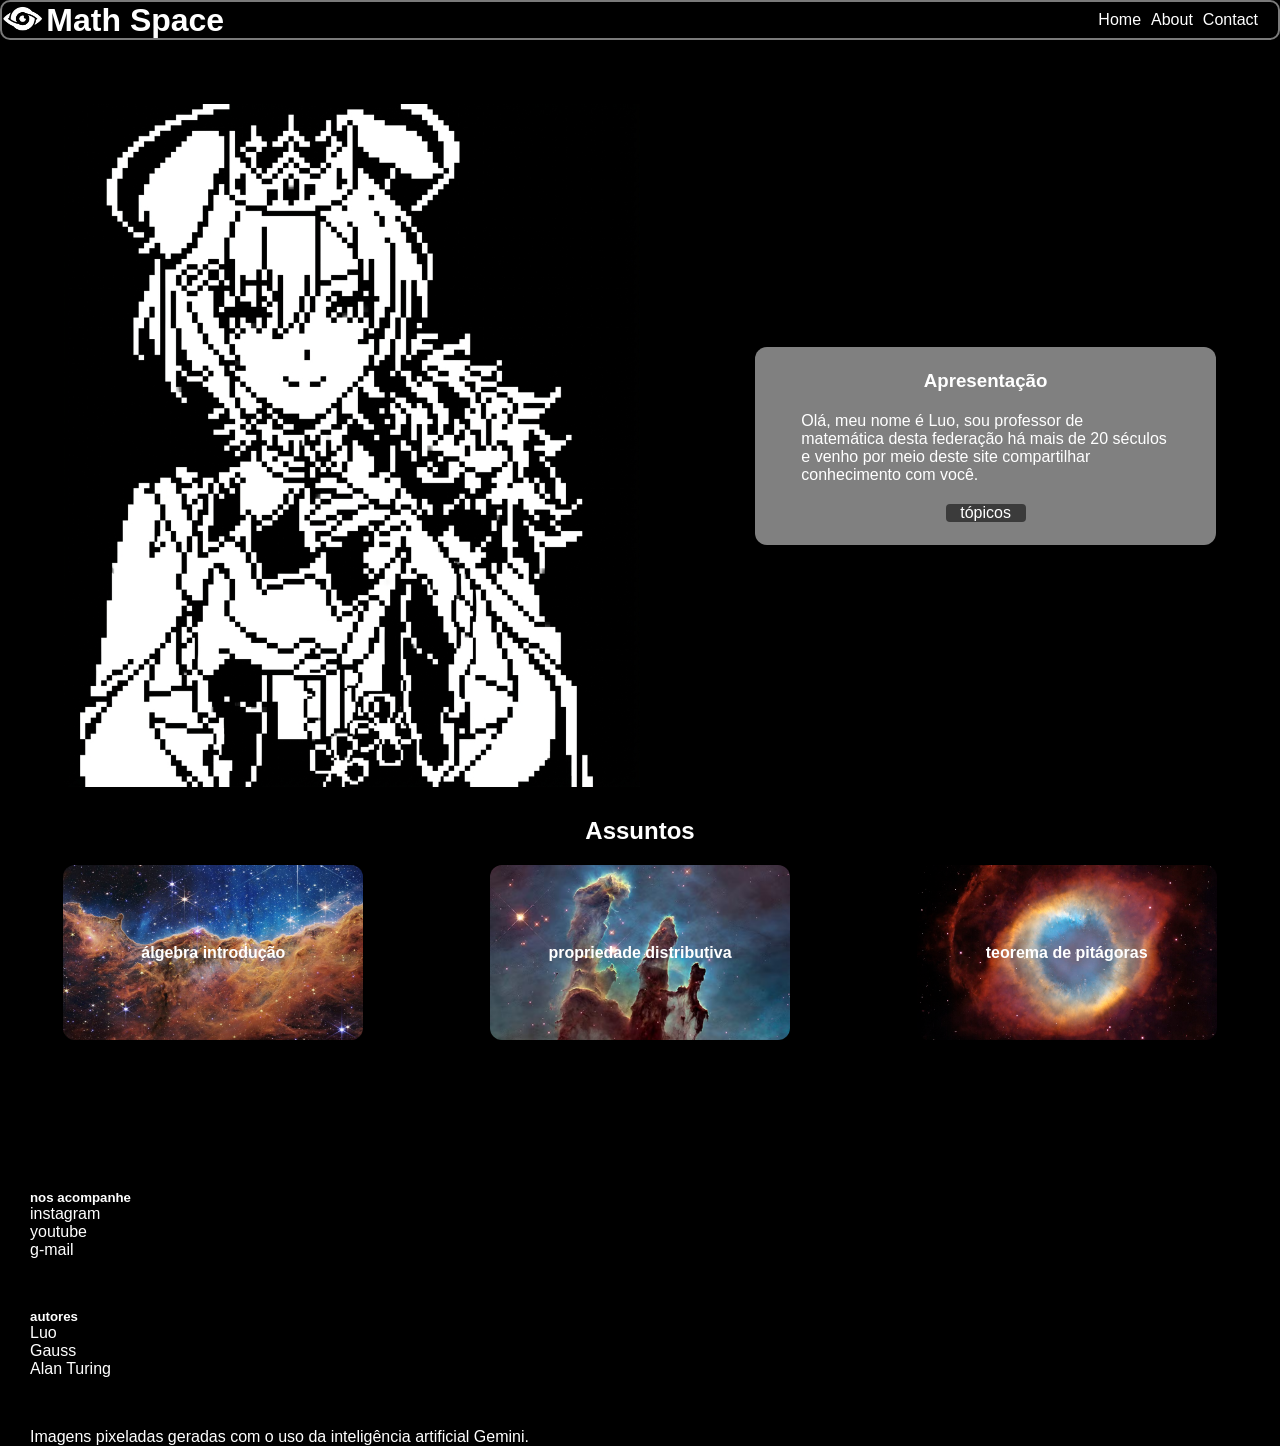
<file: index.html>
<!DOCTYPE html>
<html lang="en">
<head>
    <meta charset="UTF-8">
    <meta name="viewport" content="width=device-width, initial-scale=1.0">
    <link rel="stylesheet" href="style.css">
    <title>Math Space - Home</title>
</head>

<body>
    <header>
        <a href="index.html" id="logo">
            <img src="images/math-space-logo-white.png" alt="math space logomarca">
            <h1 id="logo-name">Math Space</h1>
        </a>

        <nav>
            <ul>
                <li><a href="index.html">Home</a></li>
                <li><a href="about.html">About</a></li>
                <li><a href="contact.html">Contact</a></li>
            </ul>
        </nav>
    </header>

    <main>
        <section>
        <div class="presentation">
            <img src="images/ogami-pixel.png" alt="ogami matoi pixel art">
            <div class="presentation-box">
                <h3>Apresentação</h3>
                <p>Olá, meu nome é Luo, sou professor de matemática desta federação há mais de 20 séculos e venho por meio deste site compartilhar conhecimento com você.</p> 
                <a id="topic-button" href="#topic-grid">tópicos</a>
            </div>
        </div>
        </section>

        <section>
            <h2 id="topic-grid-title">Assuntos</h2>
            <div id="topic-grid">

                <a href="pages/constelations/algebra.html" class="topic">
                    <h4>álgebra introdução</h4>
                    <img src="images/outro-espaco.jpeg" alt="imagem do espaço">
                    <p class="ocult">conheça o que significam as variáveis e letras na matemática e como elas podem ser comparadas com pacotes.</p>
                </a>

                <a href="pages/constelations/distributiva.html" class="topic">
                    <h4>propriedade distributiva</h4>
                    <img src="images/pilares-da-criacao-.avif" alt="imagem famosa do espaço pilares da criação">
                    <p class="ocult">entenda a transformação distributiva aplicada a multiplicação de um número por uma soma ou por uma subtração</p>
                </a>

                <a href="pages/constelations/pitagoras.html" class="topic">
                    <h4>teorema de pitágoras</h4>
                    <img src="images/helix.jpg" alt="imagem famosa do espaço constelação de helix">
                    <p class="ocult">O teorema mais conhecido do mundo que rege os lados do triângulo retângulo e determina distâncias.</p>
                </a>
            </div>
            
        </section>
    </main>

    <footer>
        <section>


        <div id="footer-lists">
            <div class="footer-list">
                <h5>nos acompanhe</h5>
                <ul>
                    <li>instagram</li>
                    <li>youtube</li>
                    <li>g-mail</li>
                </ul>
            </div>

            <div class="footer-list">
                <h5>autores</h5>
                <ul>
                    <li>Luo</li>
                    <li>Gauss</li>
                    <li>Alan Turing</li>
                </ul>
            </div>

            <p>
                Imagens pixeladas geradas com o uso da inteligência artificial Gemini.
            </p>
        </div>

        </section>
    </footer>
</body>

</html>
</file>
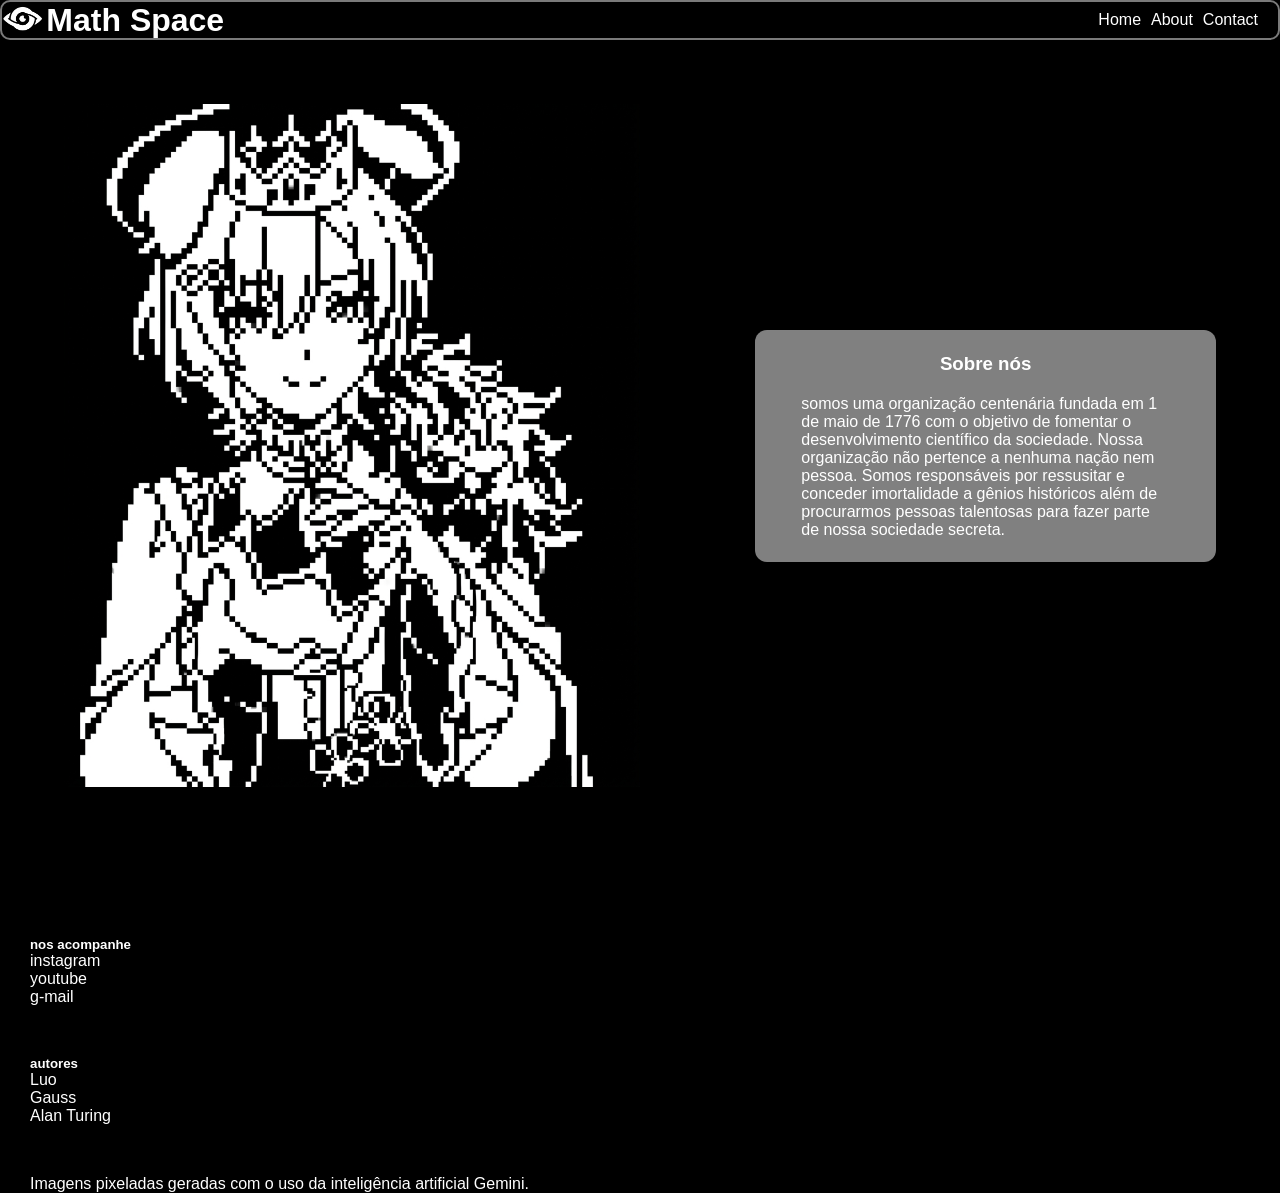
<file: about.html>
<!DOCTYPE html>
<html lang="en">
<head>
    <meta charset="UTF-8">
    <meta name="viewport content="width=device-width, initial-scale=1.0">
    <link rel="stylesheet" href="style.css">
    <title>Math Space - about</title>
</head>
<body>
    <header>
        <a href="index.html" id="logo">
            <img src="images/math-space-logo-white.png" alt="math space logo">
            <h1 id="logo-name">Math Space</h1>
        </a>

        <nav>
            <ul>
                <li><a href="index.html">Home</a></li>
                <li><a href="about.html">About</a></li>
                <li><a href="contact.html">Contact</a></li>
            </ul>
        </nav>
    </header>

    <main>
        <section>
        <div class="presentation">
            <img src="images/ogami-pixel.png" alt="ogami matoi pixel art">
            <div class="presentation-box">
                <h3>Sobre nós</h3>
            <p>somos uma organização centenária fundada em 1 de maio de 1776 com o objetivo de fomentar o desenvolvimento científico da sociedade. Nossa organização não pertence a nenhuma nação nem pessoa. Somos responsáveis por ressusitar e conceder imortalidade a gênios históricos além de procurarmos pessoas talentosas para fazer parte de nossa sociedade secreta.</p> 
            </div>
        </div>
        </section>
    </main>

    <footer>
        <section>


        <div id="footer-lists">
            <div class="footer-list">
                <h5>nos acompanhe</h5>
                <ul>
                    <li>instagram</li>
                    <li>youtube</li>
                    <li>g-mail</li>
                </ul>
            </div>

            <div class="footer-list">
                <h5>autores</h5>
                <ul>
                    <li>Luo</li>
                    <li>Gauss</li>
                    <li>Alan Turing</li>
                </ul>
            </div>

            <p>
                Imagens pixeladas geradas com o uso da inteligência artificial Gemini.
            </p>
        </div>

        </section>
    </footer>
</body>
</html>
</file>
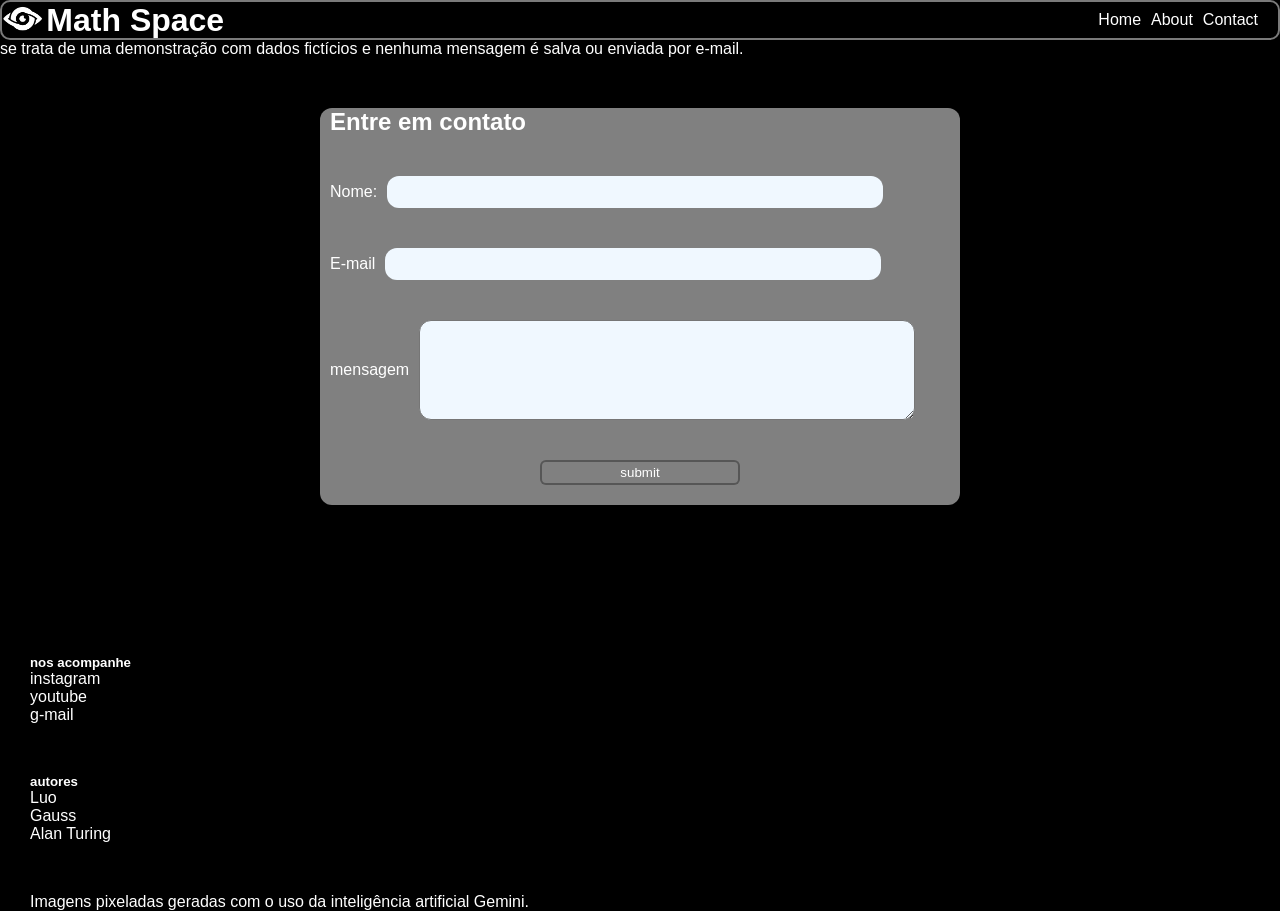
<file: contact.html>
<!DOCTYPE html>
<html lang="en">
<head>
    <meta charset="UTF-8">
    <meta name="viewport" content="width=device-width, initial-scale=1.0">
    <link rel="stylesheet" href="style.css">
    <title>Math Space - contact</title>
</head>
<body>
    <header>
        <a href="index.html" id="logo">
            <img src="images/math-space-logo-white.png" alt="math space logo">
            <h1 id="logo-name">Math Space</h1>
        </a>

        <nav>
            <ul>
                <li><a href="index.html">Home</a></li>
                <li><a href="about.html">About</a></li>
                <li><a href="contact.html">Contact</a></li>
            </ul>
        </nav>
    </header>

    <main>
        <section>
        <div>
            <p>se trata de uma demonstração com dados fictícios e nenhuma mensagem é salva ou enviada por e-mail.</p>
        </div>

        <form action="contact.html" method="get" id="contact-form">
            <h2>Entre em contato</h2>

            <div class="contact-item">
                <label for="nome-usuario">Nome:</label>
                <input type="text" id="nome-usuario" name="nome" required>
            </div>

            <div class="contact-item">
                <label for="e-mail">E-mail</label>
                <input type="email" id="e-mail" name="email" required>
            </div>

            <div class="contact-item">
                <label for="mensagem">mensagem</label>
                <textarea name="mensagem" id="mensagem" required></textarea>
            </div>

            <button type="submit">submit</button>
        </form>
        </section>
    </main>

    <footer>
        <section>


        <div id="footer-lists">
            <div class="footer-list">
                <h5>nos acompanhe</h5>
                <ul>
                    <li>instagram</li>
                    <li>youtube</li>
                    <li>g-mail</li>
                </ul>
            </div>

            <div class="footer-list">
                <h5>autores</h5>
                <ul>
                    <li>Luo</li>
                    <li>Gauss</li>
                    <li>Alan Turing</li>
                </ul>
            </div>

            <p>
                Imagens pixeladas geradas com o uso da inteligência artificial Gemini.
            </p>
        </div>

        </section>
    </footer>
</body>
</html>
</file>
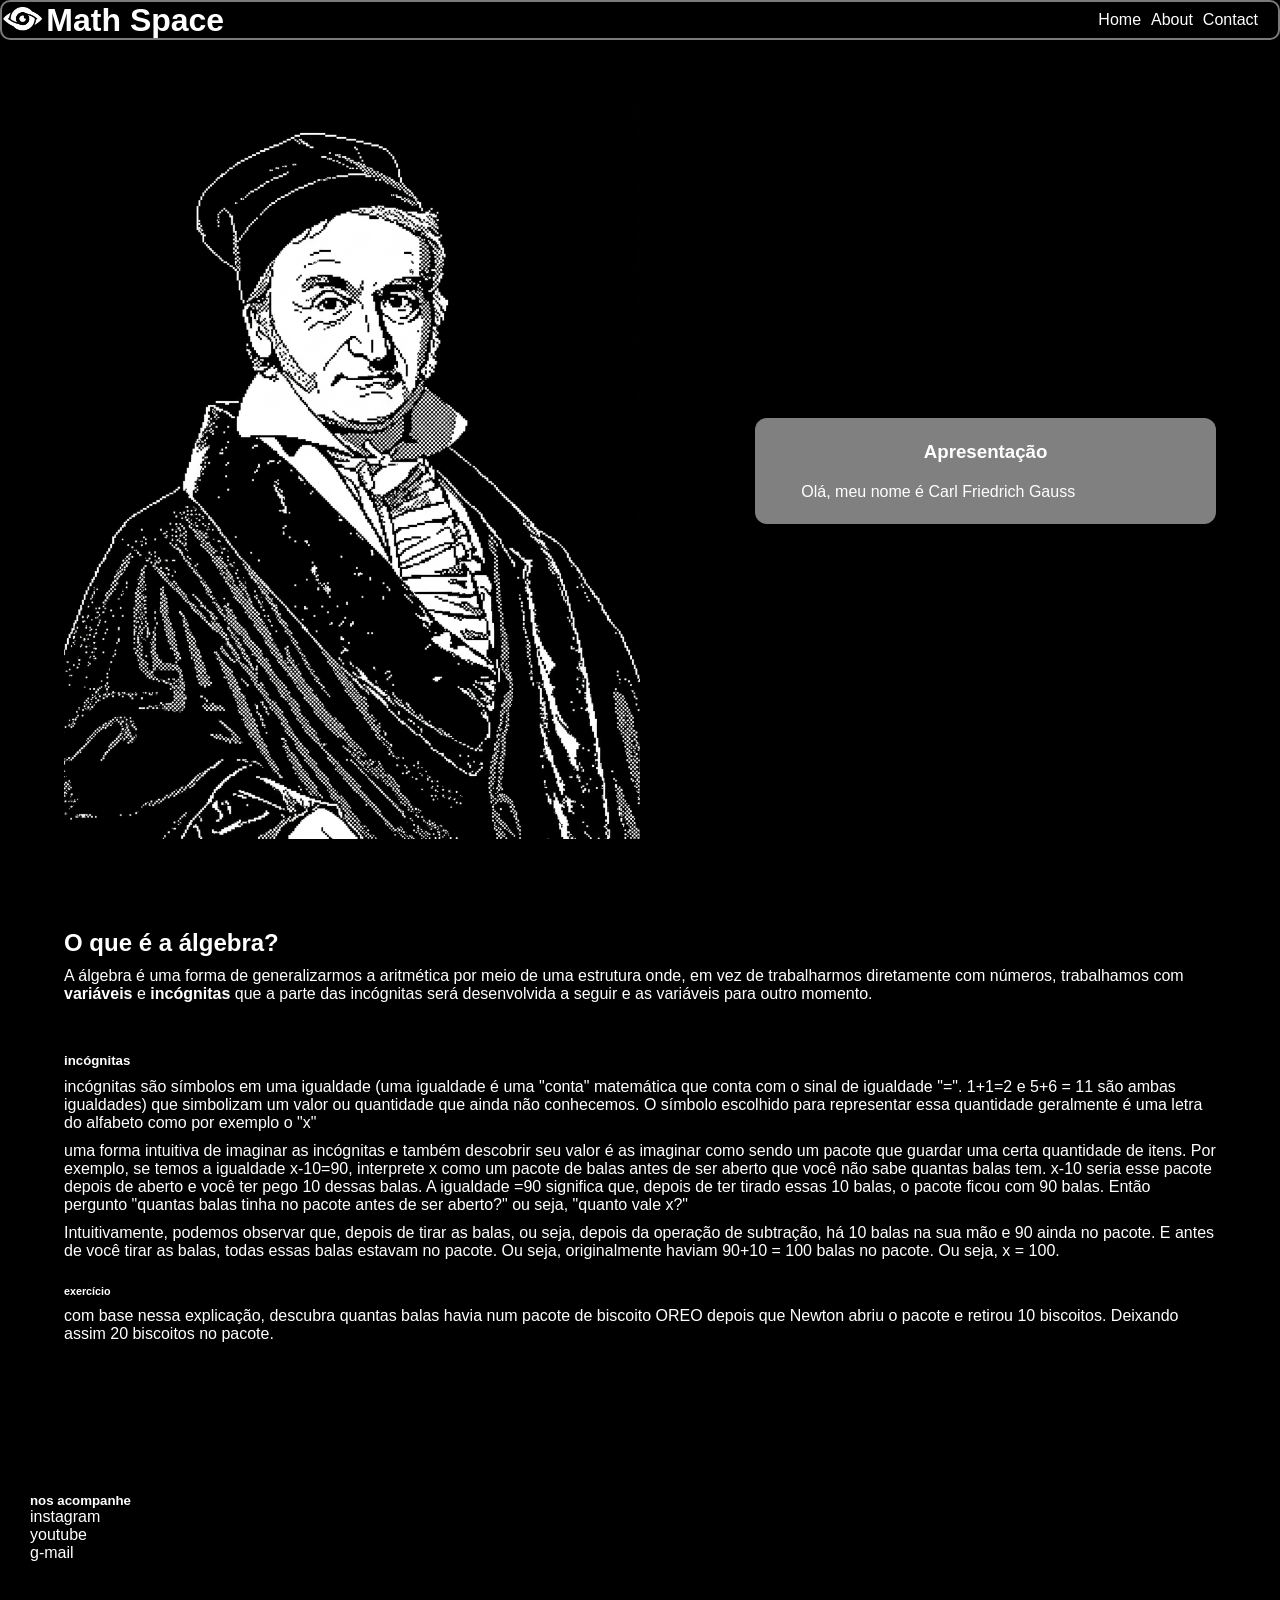
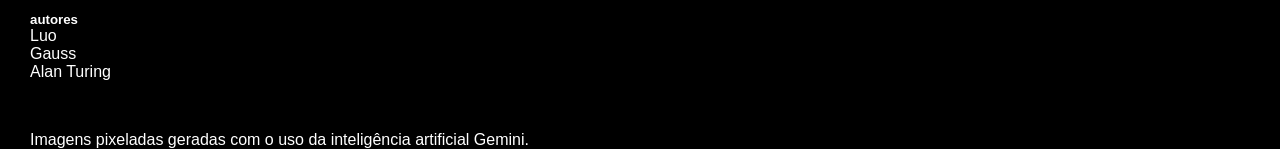
<file: pages/constelations/algebra.html>
<!DOCTYPE html>
<html lang="en">
<head>
    <meta charset="UTF-8">
    <meta name="viewport" content="width=device-width, initial-scale=1.0">
    <link rel="stylesheet" href="../../style.css">
    <title>Math Space - algebra</title>
</head>
<body>
    <header>
        <a href="../../index.html" id="logo">
            <img src="../../images/math-space-logo-white.png" alt="math space logo">
            <h1 id="logo-name">Math Space</h1>
        </a>

        <nav>
            <ul>
                <li><a href="../../index.html">Home</a></li>
                <li><a href="../../about.html">About</a></li>
                <li><a href="../../contact.html">Contact</a></li>
            </ul>
        </nav>
    </header>

    <main>
        <section>
        <div class="presentation">
            <img src="../../images/gauss.jfif" alt="gauss pixel art">
            <div class="presentation-box">
                <h3>Apresentação</h3>
            <p>Olá, meu nome é Carl Friedrich Gauss</p> 
            </div>
        </div>
        </section>

        <section>
        <div class="instrucoes">
            <div class="requisitos">

            </div>

            <div class="glossario">

            </div>
        </div>
        </section>

        <section>
        <div class="content">
            <h2>O que é a álgebra?</h2>
            <p>A álgebra é uma forma de generalizarmos a aritmética por meio de uma estrutura onde, em vez de trabalharmos diretamente com números, trabalhamos com <strong>variáveis</strong> e <strong>incógnitas</strong> que a parte das incógnitas será desenvolvida a seguir e as variáveis para outro momento.</p>
            <h5>incógnitas</h5>
            <p>incógnitas são símbolos em uma igualdade (uma igualdade é uma "conta" matemática que conta com o sinal de igualdade "=". 1+1=2 e 5+6 = 11 são ambas igualdades) que simbolizam um valor ou quantidade que ainda não conhecemos. O símbolo escolhido para representar essa quantidade geralmente é uma letra do alfabeto como por exemplo o "x"</p>
            <p>uma forma intuitiva de imaginar as incógnitas e também descobrir seu valor é as imaginar como sendo um pacote que guardar uma certa quantidade de itens. Por exemplo, se temos a igualdade x-10=90, interprete x como um pacote de balas antes de ser aberto que você não sabe quantas balas tem. x-10 seria esse pacote depois de aberto e você ter pego 10 dessas balas. A igualdade =90 significa que, depois de ter tirado essas 10 balas, o pacote ficou com 90 balas. Então pergunto "quantas balas tinha no pacote antes de ser aberto?" ou seja, "quanto vale x?"</p>
            <p>Intuitivamente, podemos observar que, depois de tirar as balas, ou seja, depois da operação de subtração, há 10 balas na sua mão e 90 ainda no pacote. E antes de você tirar as balas, todas essas balas estavam no pacote. Ou seja, originalmente haviam 90+10 = 100 balas no pacote. Ou seja, x = 100.</p>

            <h6>exercício</h6>
            <p>com base nessa explicação, descubra quantas balas havia num pacote de biscoito OREO depois que Newton abriu o pacote e retirou 10 biscoitos. Deixando assim 20 biscoitos no pacote.</p>

        </div>
        </section>
    </main>

    <footer>
        <section>


        <div id="footer-lists">
            <div class="footer-list">
                <h5>nos acompanhe</h5>
                <ul>
                    <li>instagram</li>
                    <li>youtube</li>
                    <li>g-mail</li>
                </ul>
            </div>

            <div class="footer-list">
                <h5>autores</h5>
                <ul>
                    <li>Luo</li>
                    <li>Gauss</li>
                    <li>Alan Turing</li>
                </ul>
            </div>

            <p>
                Imagens pixeladas geradas com o uso da inteligência artificial Gemini.
            </p>
        </div>

        </section>
    </footer>
</body>
</html>
</file>
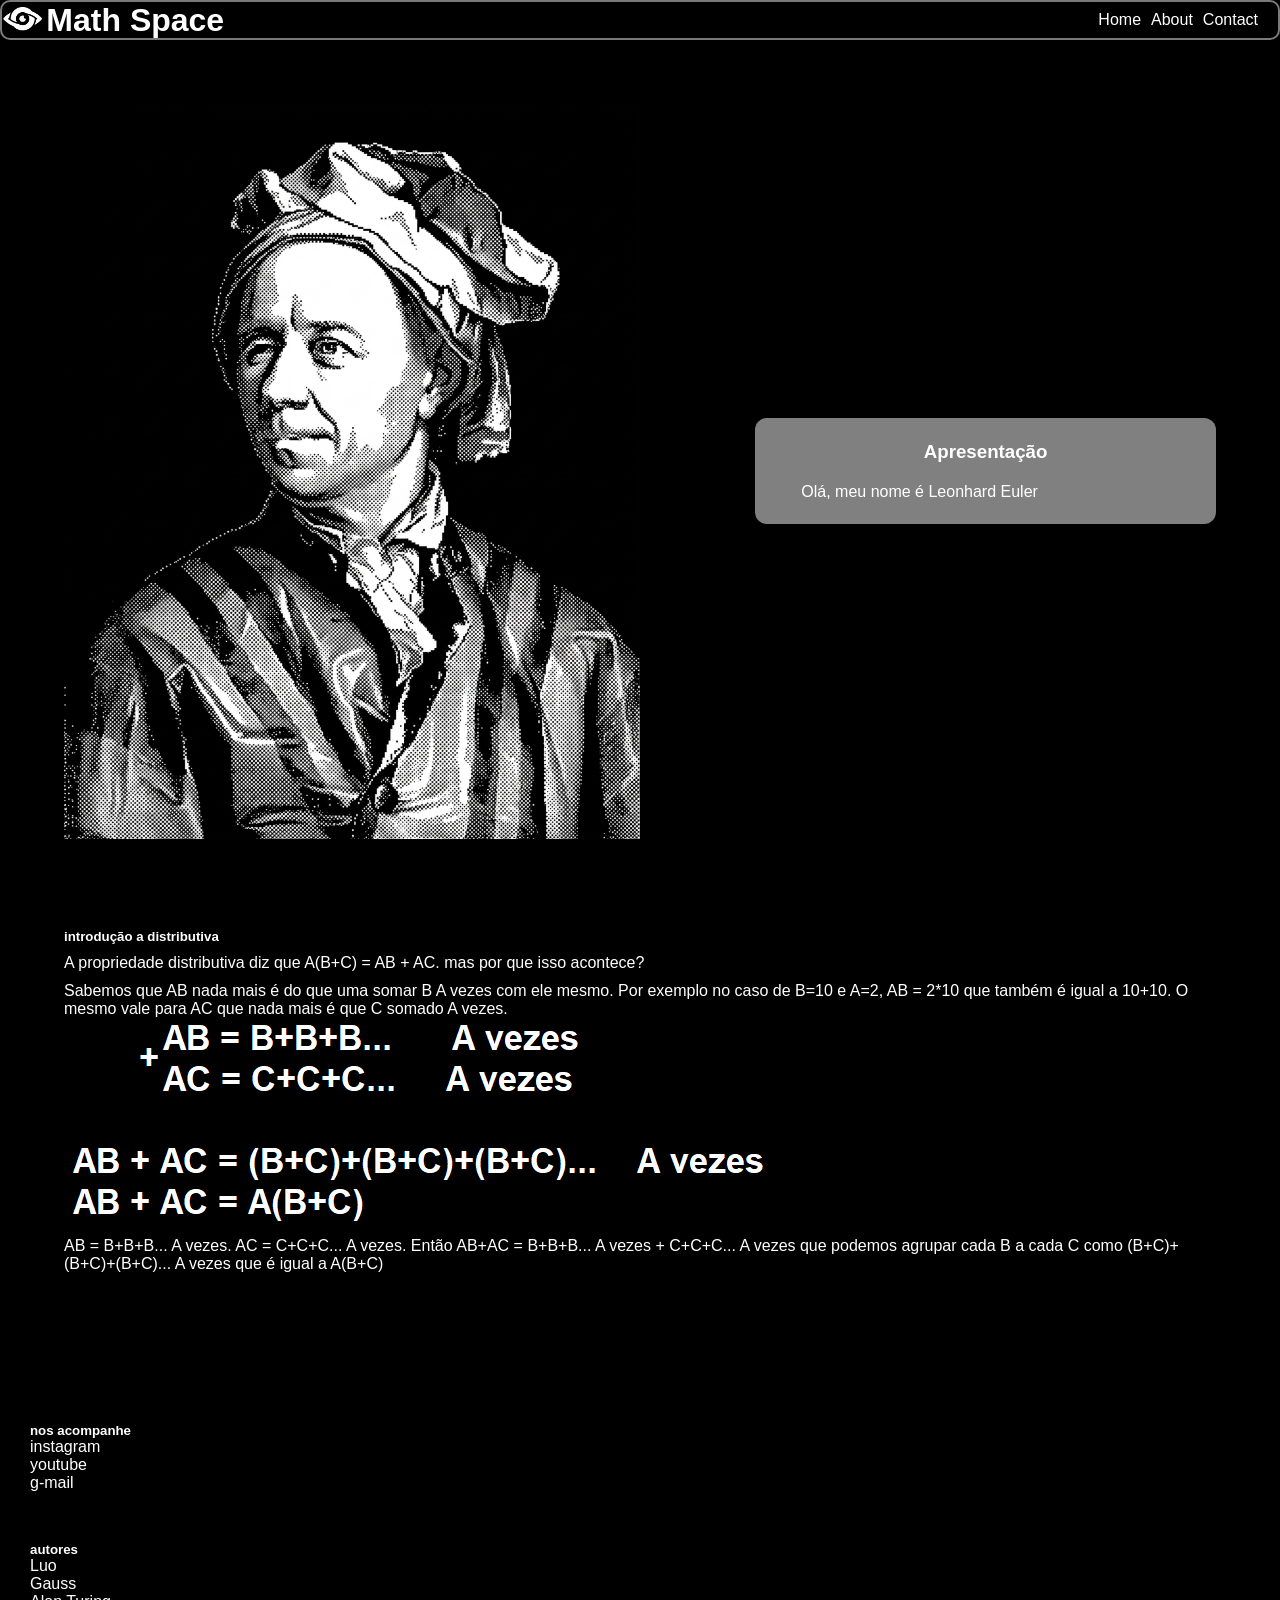
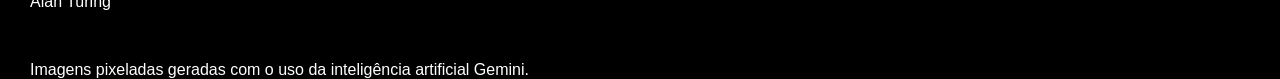
<file: pages/constelations/distributiva.html>
<!DOCTYPE html>
<html lang="en">
<head>
    <meta charset="UTF-8">
    <meta name="viewport" content="width=device-width, initial-scale=1.0">
    <link rel="stylesheet" href="../../style.css">
    <title>Math Space - distributiva</title>
</head>
<body>
    <header>
        <a href="../../index.html" id="logo">
            <img src="../../images/math-space-logo-white.png" alt="math space logo">
            <h1 id="logo-name">Math Space</h1>
        </a>

        <nav>
            <ul>
                <li><a href="../../index.html">Home</a></li>
                <li><a href="../../about.html">About</a></li>
                <li><a href="../../contact.html">Contact</a></li>
            </ul>
        </nav>
    </header>

    <main>
        <section>
        <div class="presentation">
            <img src="../../images/euler.jfif" alt="euler pixel art">
            <div class="presentation-box">
                <h3>Apresentação</h3>
            <p>Olá, meu nome é Leonhard Euler</p> 
            </div>
        </div>
        </section>

        <section>
        <div class="instrucoes">
            <div class="requisitos">

            </div>

            <div class="glossario">

            </div>
        </div>
        </section>

        <section>
        <div class="content">
            <h5>introdução a distributiva</h5>
            <p>A propriedade distributiva diz que A(B+C) = AB + AC. mas por que isso acontece?</p>
            <p>Sabemos que AB nada mais é do que uma somar B A vezes com ele mesmo. Por exemplo no caso de B=10 e A=2, AB = 2*10 que também é igual a 10+10. O mesmo vale para AC que nada mais é que C somado A vezes.</p>
            <img src="../../images/distributiva.png" alt="quadro para auxílio visual">
            <p>AB = B+B+B... A vezes. AC = C+C+C... A vezes. Então AB+AC = B+B+B... A vezes + C+C+C... A vezes que podemos agrupar cada B a cada C como (B+C)+(B+C)+(B+C)... A vezes que é igual a A(B+C)</p>
        </div>
        </section>
    </main>

    <footer>
        <section>


        <div id="footer-lists">
            <div class="footer-list">
                <h5>nos acompanhe</h5>
                <ul>
                    <li>instagram</li>
                    <li>youtube</li>
                    <li>g-mail</li>
                </ul>
            </div>

            <div class="footer-list">
                <h5>autores</h5>
                <ul>
                    <li>Luo</li>
                    <li>Gauss</li>
                    <li>Alan Turing</li>
                </ul>
            </div>

            <p>
                Imagens pixeladas geradas com o uso da inteligência artificial Gemini.
            </p>
        </div>

        </section>
    </footer>
</body>
</html>
</file>
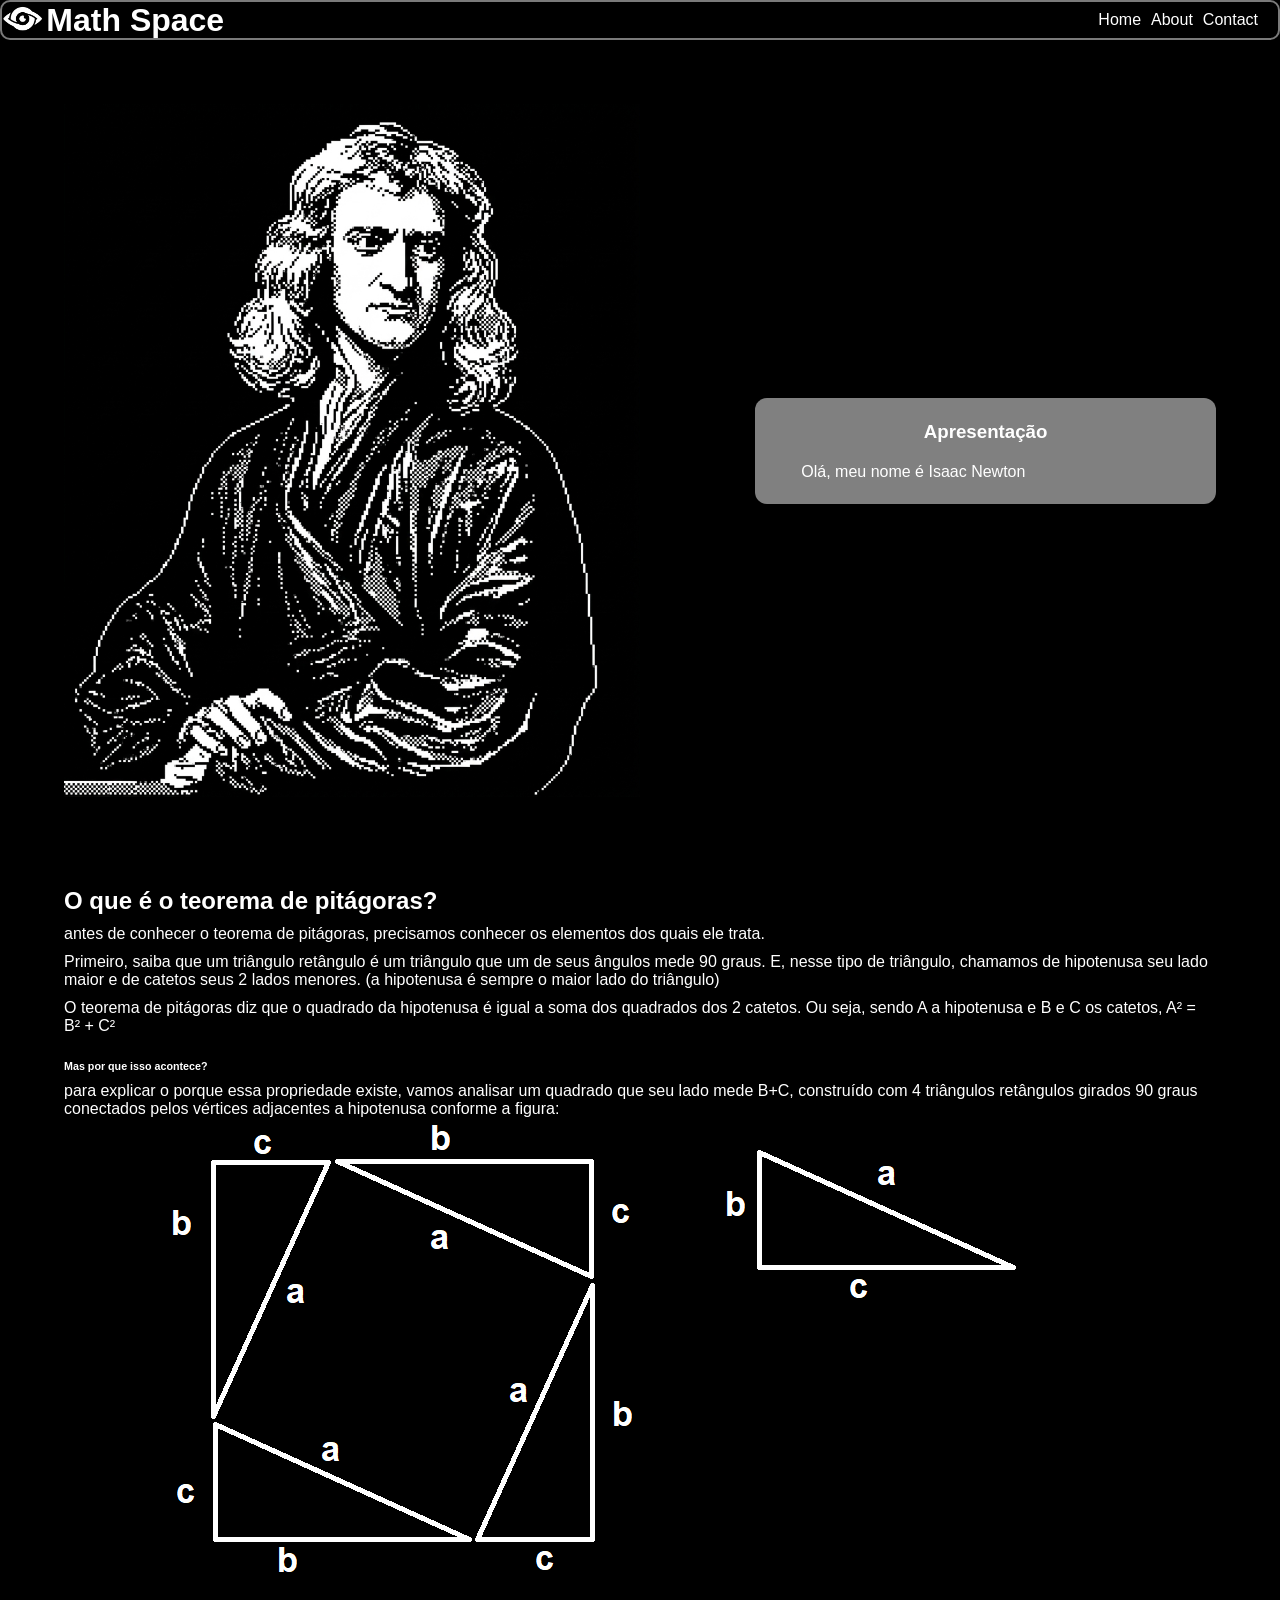
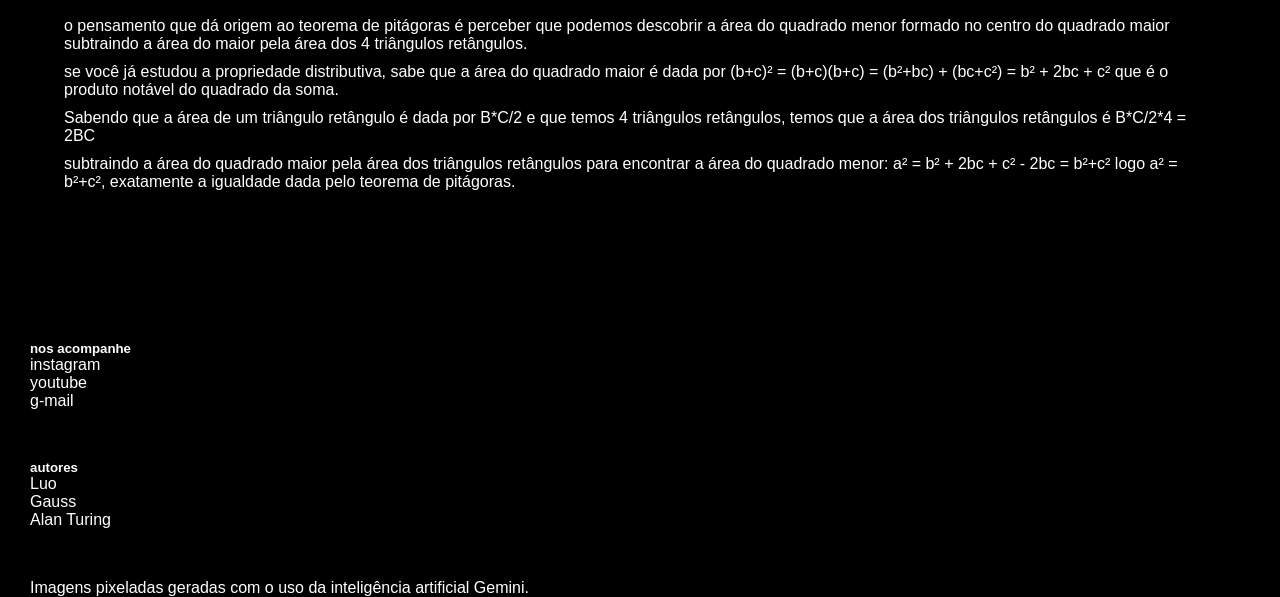
<file: pages/constelations/pitagoras.html>
<!DOCTYPE html>
<html lang="en">
<head>
    <meta charset="UTF-8">
    <meta name="viewport" content="width=device-width, initial-scale=1.0">
    <link rel="stylesheet" href="../../style.css">
    <title>Math Space - pitagoras</title>
</head>
<body>
    <header>
        <a href="../../index.html" id="logo">
            <img src="../../images/math-space-logo-white.png" alt="math space logo">
            <h1 id="logo-name">Math Space</h1>
        </a>

        <nav>
            <ul>
                <li><a href="../../index.html">Home</a></li>
                <li><a href="../../about.html">About</a></li>
                <li><a href="../../contact.html">Contact</a></li>
            </ul>
        </nav>
    </header>

    <main>
        <section>
        <div class="presentation">
            <img src="../../images/newton.jfif" alt="newton pixel art">
            <div class="presentation-box">
                <h3>Apresentação</h3>
            <p>Olá, meu nome é Isaac Newton</p> 
            </div>
        </div>
        </section>

        <section>
        <div class="instrucoes">
            <div class="requisitos">

            </div>

            <div class="glossario">

            </div>
        </div>
        </section>

        <section>
        <div class="content">
            <h2>O que é o teorema de pitágoras?</h2>
            <p>antes de conhecer o teorema de pitágoras, precisamos conhecer os elementos dos quais ele trata.</p>
            <p>Primeiro, saiba que um triângulo retângulo é um triângulo que um de seus ângulos mede 90 graus. E, nesse tipo de triângulo, chamamos de hipotenusa seu lado maior e de catetos seus 2 lados menores. (a hipotenusa é sempre o maior lado do triângulo)</p>
            <p>O teorema de pitágoras diz que o quadrado da hipotenusa é igual a soma dos quadrados dos 2 catetos. Ou seja, sendo A a hipotenusa e B e C os catetos, A² = B² + C² </p>
            <h6>Mas por que isso acontece?</h6>
            <p>para explicar o porque essa propriedade existe, vamos analisar um quadrado que seu lado mede B+C, construído com 4 triângulos retângulos girados 90 graus conectados pelos vértices adjacentes a hipotenusa conforme a figura:</p>
            <img src="../../images/pitagoras.png" alt="imagem do quadrado de lado b+c">
            <p>o pensamento que dá origem ao teorema de pitágoras é perceber que podemos descobrir a área do quadrado menor formado no centro do quadrado maior subtraindo a área do maior pela área dos 4 triângulos retângulos.</p>
            <p>se você já estudou a propriedade distributiva, sabe que a área do quadrado maior é dada por (b+c)² = (b+c)(b+c) = (b²+bc) + (bc+c²) = b² + 2bc + c² que é o produto notável do quadrado da soma.</p>
            <p>Sabendo que a área de um triângulo retângulo é dada por B*C/2 e que temos 4 triângulos retângulos, temos que a área dos triângulos retângulos é B*C/2*4 = 2BC</p>
            <p>subtraindo a área do quadrado maior pela área dos triângulos retângulos para encontrar a área do quadrado menor: a² = b² + 2bc + c² - 2bc = b²+c² logo a² = b²+c², exatamente a igualdade dada pelo teorema de pitágoras.</p>
        </div>
        </section>
    </main>

    <footer>
        <section>


        <div id="footer-lists">
            <div class="footer-list">
                <h5>nos acompanhe</h5>
                <ul>
                    <li>instagram</li>
                    <li>youtube</li>
                    <li>g-mail</li>
                </ul>
            </div>

            <div class="footer-list">
                <h5>autores</h5>
                <ul>
                    <li>Luo</li>
                    <li>Gauss</li>
                    <li>Alan Turing</li>
                </ul>
            </div>

            <p>
                Imagens pixeladas geradas com o uso da inteligência artificial Gemini.
            </p>
        </div>

        </section>
    </footer>
</body>
</html>
</file>
<file: style.css>
* {
    font-family: Arial, Helvetica, sans-serif;

    color: white; /** #f0f8ff **/

    margin: 0;
    padding: 0;
    box-sizing: border-box;
}

body {
    background-color: black;
}

a {
    text-decoration: none;
}

header {
    display: flex;
    flex-direction: row;
    justify-content: space-between;
    align-items: center;

    border-radius: 10px;
    border: 2px solid rgba(255, 255, 255, 0.479);

    background-color: black;
    height: 40px;
    width: 100%;
}

#logo {
    text-decoration: none;

    display: flex;
    flex-direction: row;
    align-items: center;
    gap: 3px;
    height: 100%
}

#logo img {
    height: 80%;
}

#logo img, #logo h1{
    text-decoration: none;
    transition: filter 0.3s ease-in-out; 
}

#logo:hover h1, #logo:hover img{
    filter: brightness(60%);
}

nav ul{
    display: flex;
    flex-direction: row;

    list-style: none;

    margin-right: 20px;

    gap: 10px;

}

nav ul li a {
    text-decoration: none;
    background-color: transparent;
    transition: filter 0.3s ease-in-out; 
}

nav ul li a:hover {
    text-decoration: underline;
    filter: brightness(60%);
}

#logo, #logo img, #logo h1, nav, nav ul, nav li {
    background-color: transparent;
}

.presentation {
    margin: 5% auto 0;

    height: auto;
    width: 90%;

    display: flex;
    flex-direction: row;

    justify-content: space-between;
    align-items: flex-start;
}

.presentation img {
    width: 50%;
}

.presentation-box {
    background-color: gray;
    padding: 2% 4%;

    display: flex;
    flex-direction: column;
    gap: 20px;

    margin: auto 0;

    width: 40%;

    border-radius: 12px;
}

.presentation-box h3 {
    text-align: center;
}

.presentation-box h3, .presentation-box p {
    background-color: transparent;
}

@media (max-width: 768px) {
    .presentation {
        flex-direction: column;
        align-items: center;
        gap: 20px;
    }

    .presentation img,
    .presentation-box {
        width: 100%;
    }
}

.topic {
    height: 175px;
    width: 300px;

    position: relative;

    display: flex;
    align-items: center;
    justify-content: center;

}

.topic:hover h4 {
    color: transparent;
}

.topic:hover p {
    animation: aparecer 0.3s ease-in-out forwards;
}

.topic:hover img {
    transform: translateY(-10px);
}

@keyframes aparecer {
    from {
        opacity: 0;
        transform: translateY(20px);
    }

    to {
        opacity: 1;
        transform: translateY(-30px);
    }
}

.topic img {
    width: 100%;
    height: 100%;
    object-fit: cover;


    border-radius: 12px;
    z-index: 1;

    transition: transform 0.3s ease-in-out;
}

.topic h4 {
    position: absolute;

    z-index: 2;

    background-color: transparent;

    transition: color 0.3s ease-in-out;
}

.topic p {
    position: absolute;
    z-index: 2;
    background-color: transparent;

    opacity: 0;
    text-align: center;

    transition: all 0.3s ease-in-out;
}

#topic-grid-title {
    text-align: center;
    margin-top: 30px;
    margin-bottom: 20px;

    top: 10px;
}

#topic-grid {
    display: grid;
    grid-template-columns: repeat(3, 1fr);
    justify-items: center;

    row-gap: 90px;
}

@media (max-width: 1100px) {
    #topic-grid {
        grid-template-columns: 1fr;
    }
}

#text-label {
    width: 100%;
    
}

#footer-lists {
    display: flex;
    flex-direction: column;

    margin-top: 150px;
    padding-inline: 30px;
    gap: 50px;
}

#footer-lists ul {
    list-style-type: none;
}

#contact-form {
    background-color: gray;
    border-radius: 12px;

    width: 50vw;

    display: flex;
    flex-direction: column;
    gap: 40px;

    margin-inline: auto;
    margin-top: 50px;

    padding-inline: 10px;
}

#contact-form h2, #contact-form button, #contact-form input, #contact-form textarea{
    background-color: transparent;
}

#contact-form input {
    border: none;
    height: 2rem;
}

#contact-form textarea {
    min-height: 100px;
}

#contact-form textarea, #contact-form input {
    background-color: aliceblue;
    border-radius: 12px;

    color: black;

    width: 80%;
}

#contact-form button {
    width: 200px;
    margin-inline: auto;
    background-color: gray;

    border: 2px solid rgba(0, 0, 0, 0.329);
    border-radius: 6px;

    height: 25px;

    margin-bottom: 20px;

    transition: box-shadow 0.3s linear, filter 0.3s linear;

}

#contact-form button:hover {
    box-shadow: -1px 2px 5px 1px rgba(0, 0, 0, 0.301);
    filter: brightness(95%);
}

.contact-item {
    display: flex;
    flex-direction: row;
    width: 100%;
    align-items: center;
    gap: 10px;
}

@media (max-width: 768px) {
    .contact-item {
    display: flex;
    flex-direction: column;
    width: 100%;
    align-items: center;
    gap: 10px;
    }

    #contact-form {
        width: 90vw;
    }

    #contact-form input {
        border: none;
        height: 60px;
    }

    #contact-form textarea {
        min-height: 130px;
    }

    #contact-form textarea {
        width: 100%;
    }
}

.content {
    width: 100%;
    padding-inline: 5%;
    margin-top: 90px;
}

.content h5 {
    margin-top: 50px;
}

.content h6 {
    margin-top: 25px;
}

.content p {
    margin-top: 10px;
}

.content img {
    display: block;
    max-width: 100%;
    height: auto;
}

.presentation-box #topic-button {
    background-color: rgb(59, 59, 59);
    border-radius: 4px;
    width: 80px;
    margin-inline: auto;
    text-align: center;

    transition: box-shadow 0.3s linear;
}

.presentation-box #topic-button:hover {
    box-shadow: -1px 2px 5px 1px rgba(0, 0, 0, 0.301);
}

@media (max-width: 600px) {
    header {
        flex-direction: column;
        height: auto;
        padding: 15px;
        gap: 15px;
    }

    nav ul {
        margin-right: 0;
        flex-wrap: wrap;
        justify-content: center;
    }
}
</file>
